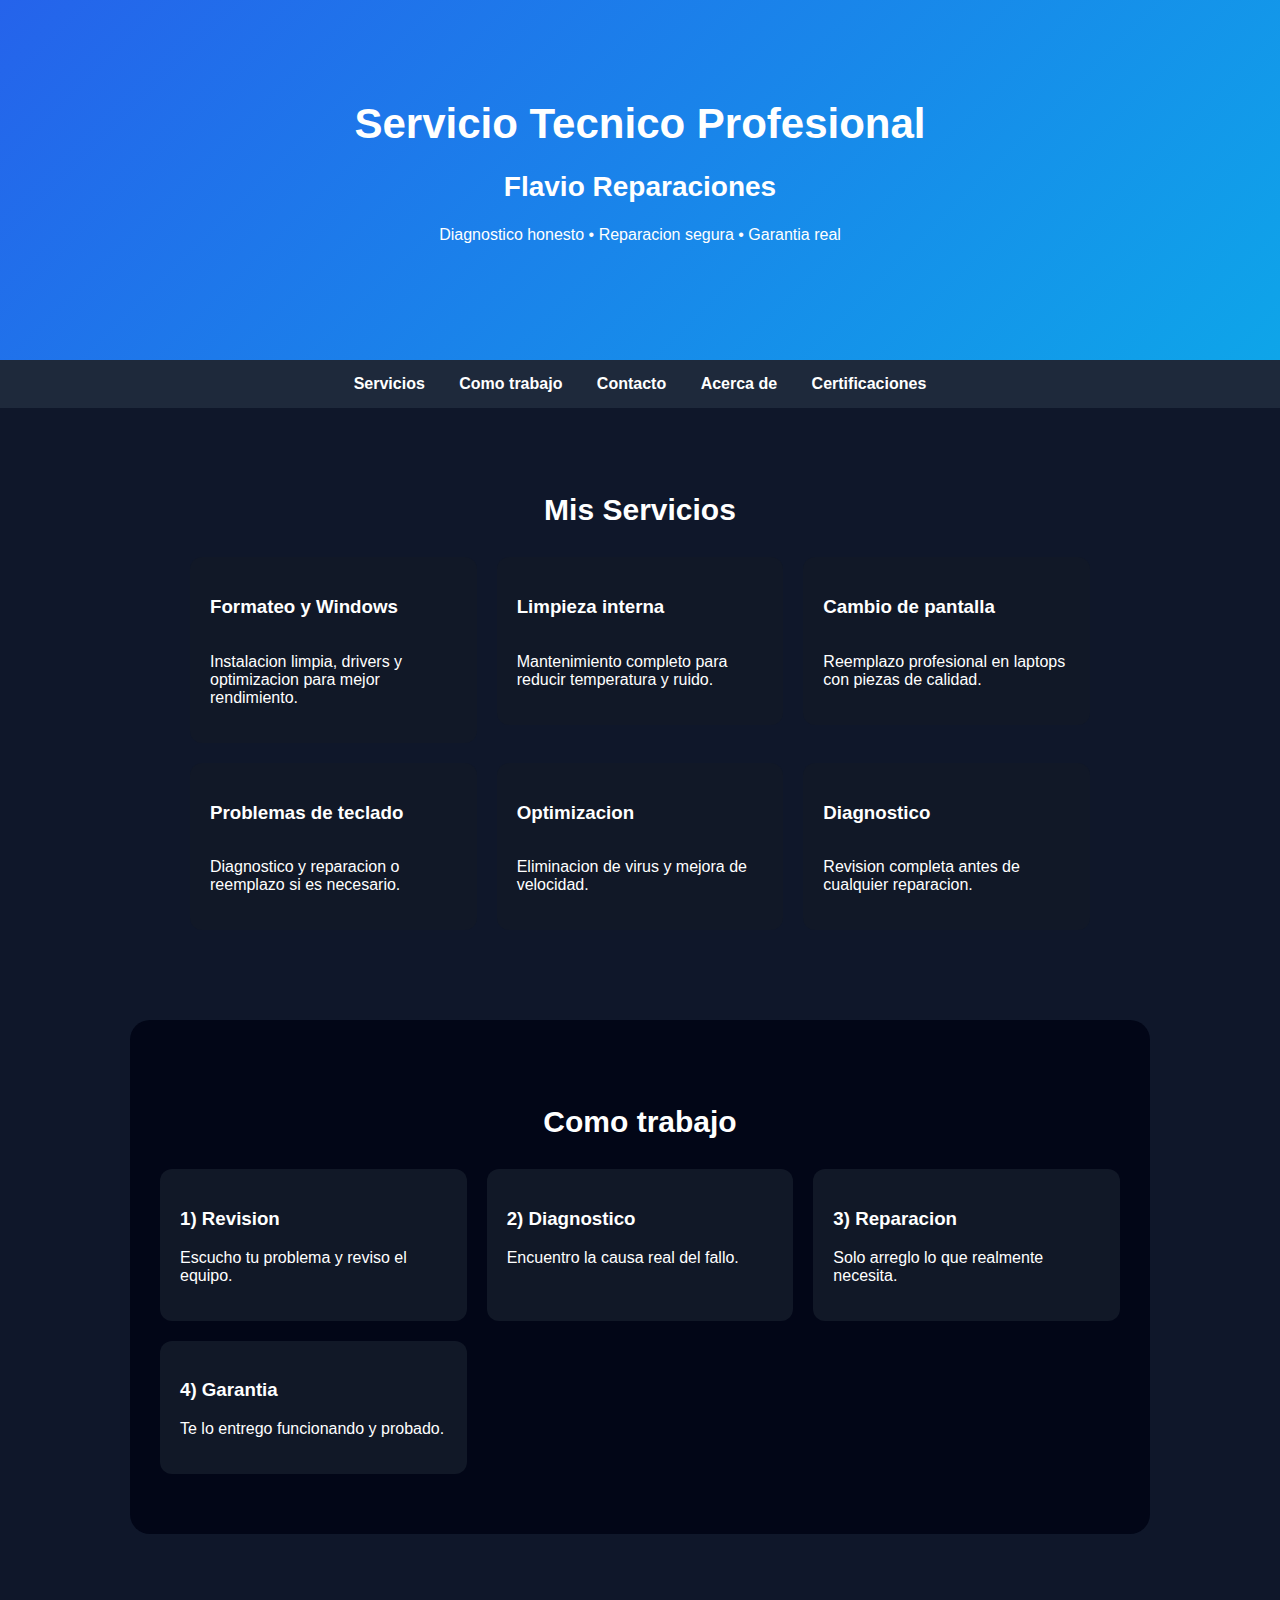
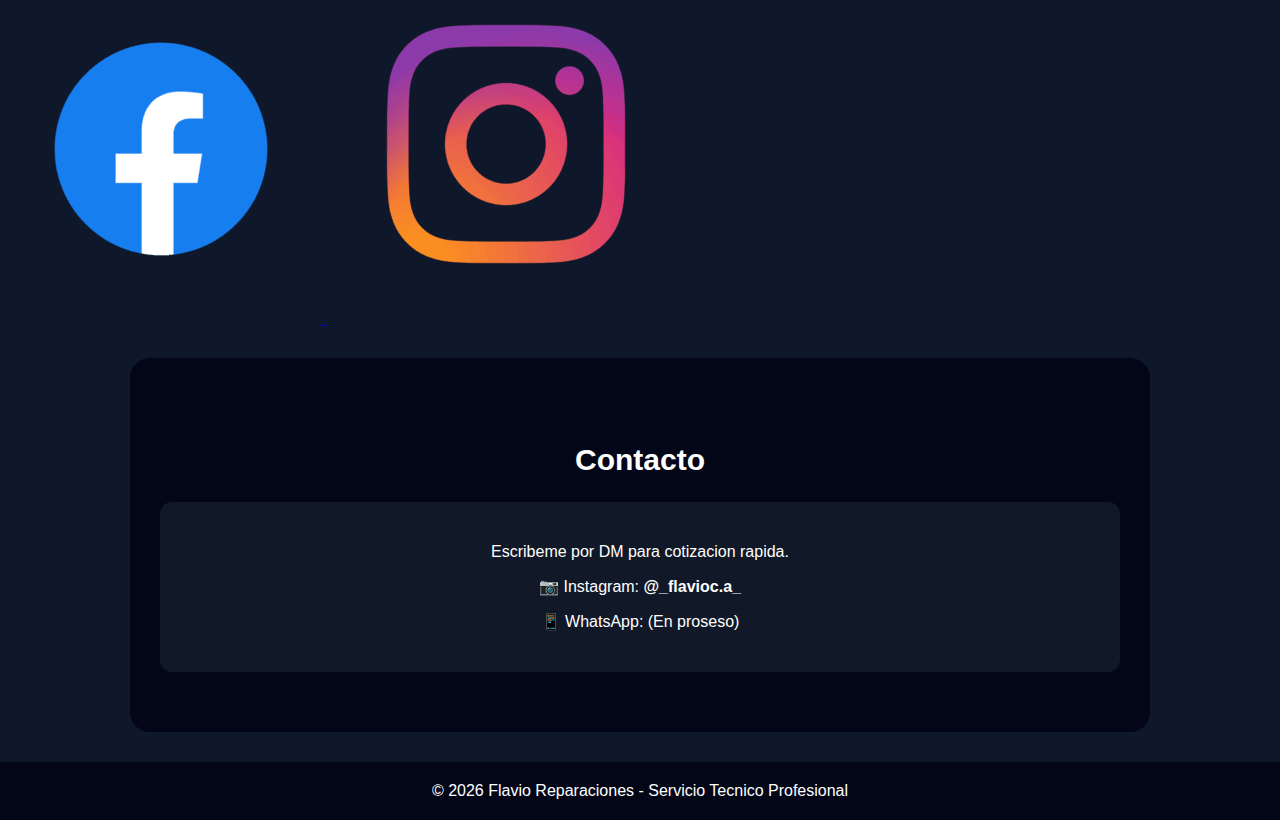
<file: index.html>
<!DOCTYPE html>
<html lang="es">
<head>
<meta charset="UTF-8">
<meta name="viewport" content="width=device-width, initial-scale=1.0">
<title>Flavio - Servicio Tecnico</title>
<link rel="stylesheet" href="style.css">
</head>

<body>
<div class="page-overlay"></div>


<header class="hero" id="inicio">
  <div class="hero-content">
    <h1>Servicio Tecnico Profesional</h1>
    <h2>Flavio Reparaciones</h2>
    <p>Diagnostico honesto • Reparacion segura • Garantia real</p>
  </div>
</header>

<nav class="menu">
  <a href="#servicios">Servicios</a>
  <a href="#proceso">Como trabajo</a>
  <a href="#contacto">Contacto</a>
  <a href="acercaDe.html">Acerca de</a>
  <a href="certificaciones.html">Certificaciones</a>
</nav>


<main>

<section id="servicios">
  <h2 class="titulo">Mis Servicios</h2>

<div class="grid">

<a class="card-wsp"
   href="https://wa.me/51931467173?text=Hola%20Flavio,%20necesito%20formateo%20e%20instalacion%20de%20Windows."
   target="_blank">

  <div class="card card-arrow">
    <div class="card-header">
      <h3>Formateo y Windows</h3>
      <span class="arrow">→</span>
    </div>
    <p>Instalacion limpia, drivers y optimizacion para mejor rendimiento.</p>
  </div>
</a>


<a class="card-wsp"
   href="https://wa.me/51931467173?text=Hola%20Flavio,%20quiero%20una%20limpieza%20interna%20de%20mi%20equipo."
   target="_blank">

  <div class="card">
    <div class="card-header">
      <h3>Limpieza interna</h3>
      <span class="arrow">→</span>
    </div>
    <p>Mantenimiento completo para reducir temperatura y ruido.</p>
  </div>
</a>

<a class="card-wsp"
   href="https://wa.me/51931467173?text=Hola%20Flavio,%20necesito%20cambiar%20la%20pantalla%20de%20mi%20laptop."
   target="_blank">

  <div class="card">
    <div class="card-header">
      <h3>Cambio de pantalla</h3>
      <span class="arrow">→</span>
    </div>
    <p>Reemplazo profesional en laptops con piezas de calidad.</p>
  </div>
</a>

<a class="card-wsp"
   href="https://wa.me/51931467173?text=Hola%20Flavio,%20tengo%20problemas%20con%20el%20teclado%20de%20mi%20laptop."
   target="_blank">

  <div class="card card-arrow">
    <div class="card-header">
      <h3>Problemas de teclado</h3>
      <span class="arrow">→</span>
    </div>
    <p>Diagnostico y reparacion o reemplazo si es necesario.</p>
  </div>
</a>


<a class="card-wsp"
   href="https://wa.me/51931467173?text=Hola%20Flavio,%20quiero%20optimizar%20mi%20computadora%20para%20que%20sea%20mas%20rapida."
   target="_blank">

  <div class="card">
    <div class="card-header">
      <h3>Optimizacion</h3>
      <span class="arrow">→</span>
    </div>
    <p>Eliminacion de virus y mejora de velocidad.</p>
  </div>
</a>

<a class="card-wsp"
   href="https://wa.me/51931467173?text=Hola%20Flavio,%20quiero%20un%20diagnostico%20completo%20de%20mi%20equipo."
   target="_blank">

  <div class="card">
    <div class="card-header">
      <h3>Diagnostico</h3>
      <span class="arrow">→</span>
    </div>
    <p>Revision completa antes de cualquier reparacion.</p>
  </div>
</a>
</div>
</section>

<section id="proceso" class="oscuro">
  <h2 class="titulo">Como trabajo</h2>

  <div class="grid">
    <div class="paso">
      <h3>1) Revision</h3>
      <p>Escucho tu problema y reviso el equipo.</p>
    </div>

    <div class="paso">
      <h3>2) Diagnostico</h3>
      <p>Encuentro la causa real del fallo.</p>
    </div>

    <div class="paso">
      <h3>3) Reparacion</h3>
      <p>Solo arreglo lo que realmente necesita.</p>
    </div>

    <div class="paso">
      <h3>4) Garantia</h3>
      <p>Te lo entrego funcionando y probado.</p>
    </div>
  </div>
</section>

<a class="social-float facebook"
href="https://www.facebook.com/share/1C9RyuchHD/"
target="_blank">
<img src="facebook.png" alt="Facebook">
</a>

<a class="social-float instagram"
href="https://www.instagram.com/_flavioc.a_/"
target="_blank">
<img src="instagram.png" alt="Instagram">
</a>

<section id="contacto" class="oscuro">
  <h2 class="titulo">Contacto</h2>

  <div class="contacto-box">
    <p>Escribeme por DM para cotizacion rapida.</p>
    <p>📷 Instagram: <strong>@_flavioc.a_</strong></p>
    <p>📱 WhatsApp: (En proseso)</p>
  </div>
</section>


</main>

<footer>
  © 2026 Flavio Reparaciones - Servicio Tecnico Profesional
</footer>

<script src="script.js"></script>
</body>
</html>
</file>
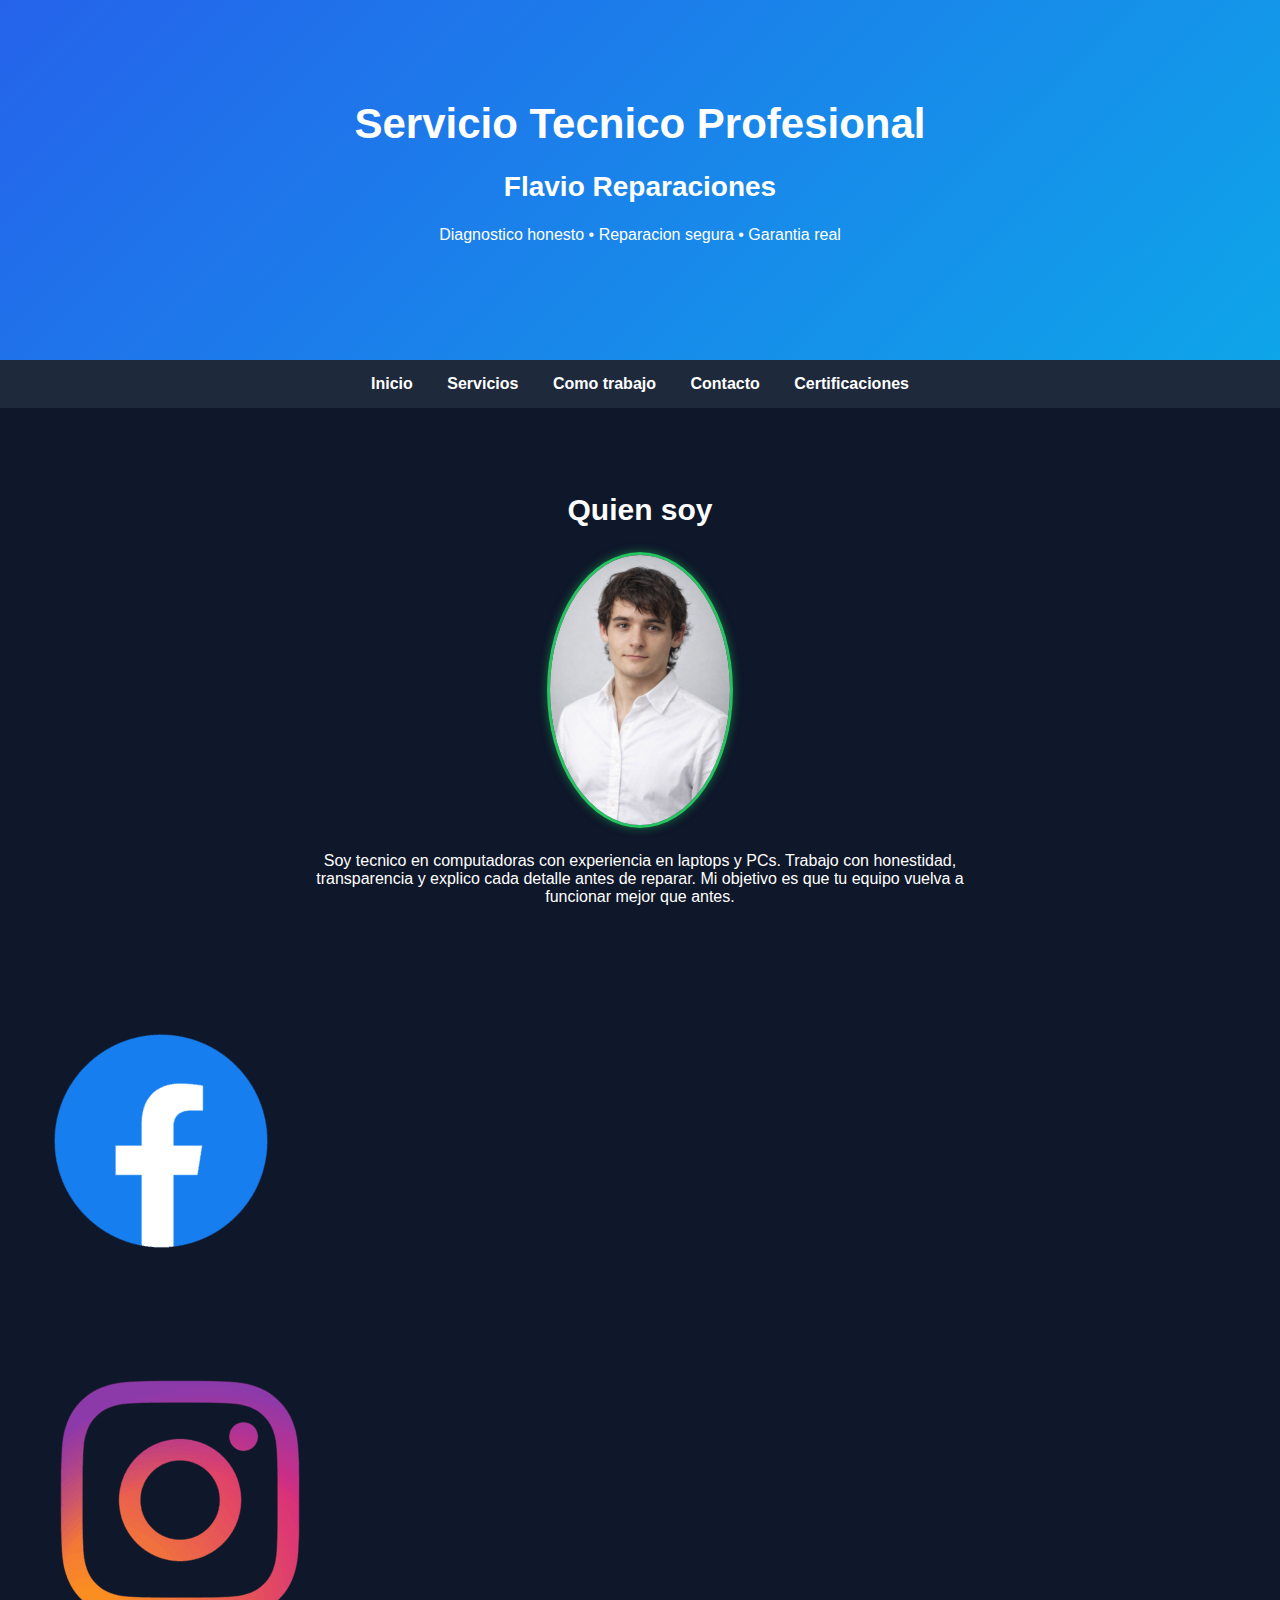
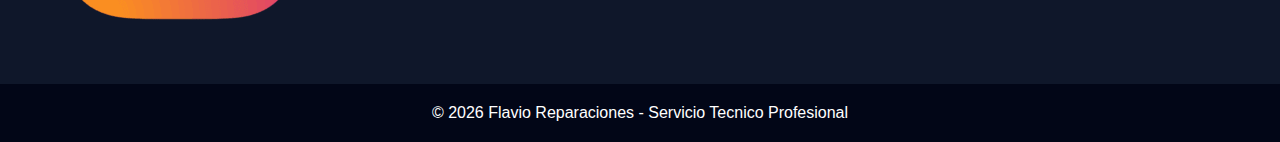
<file: acercaDe.html>
<!DOCTYPE html>
<html lang="es">
<head>
<meta charset="UTF-8">
<meta name="viewport" content="width=device-width, initial-scale=1.0">
<title>Acerca de Flavio</title>
<link rel="stylesheet" href="style.css">
</head>
<body>
<div class="page-overlay"></div>


<header class="hero" id="inicio">
  <div class="hero-content">
    <h1>Servicio Tecnico Profesional</h1>
    <h2>Flavio Reparaciones</h2>
    <p>Diagnostico honesto • Reparacion segura • Garantia real</p>
  </div>
</header>

<nav class="menu">
  <a href="index.html">Inicio</a>
  <a href="index.html#servicios">Servicios</a>
  <a href="index.html#proceso">Como trabajo</a>
  <a href="index.html#contacto">Contacto</a>
  <a href="certificaciones.html">Certificaciones</a>
</nav>


<section>
  <h2 class="titulo">Quien soy</h2>

  <div style="text-align:center; margin-bottom:20px;">
    <img 
      src="selfPhotoPerfil .png" 
      alt="Flavio tecnico de computadoras"
      style="
        width: 180px;
        border-radius: 50%;
        border: 3px solid #22c55e;
        box-shadow: 0 0 10px rgba(34,197,94,0.5);
      "
    >
  </div>

  <p style="max-width: 700px; margin:auto; text-align:center;">
    Soy tecnico en computadoras con experiencia en laptops y PCs.  
    Trabajo con honestidad, transparencia y explico cada detalle antes de reparar.  
    Mi objetivo es que tu equipo vuelva a funcionar mejor que antes.
  </p>
</section>

<a class="social-float facebook"
href="https://www.facebook.com/share/1C9RyuchHD/"
target="_blank">
<img src="facebook.png" alt="Facebook">
</a>

<a class="social-float instagram"
href="https://www.instagram.com/_flavioc.a_/"
target="_blank">
<img src="instagram.png" alt="Instagram">
</a>


<footer>
  © 2026 Flavio Reparaciones - Servicio Tecnico Profesional
</footer>

<script src="script.js"></script>
</body>
</html>
</file>
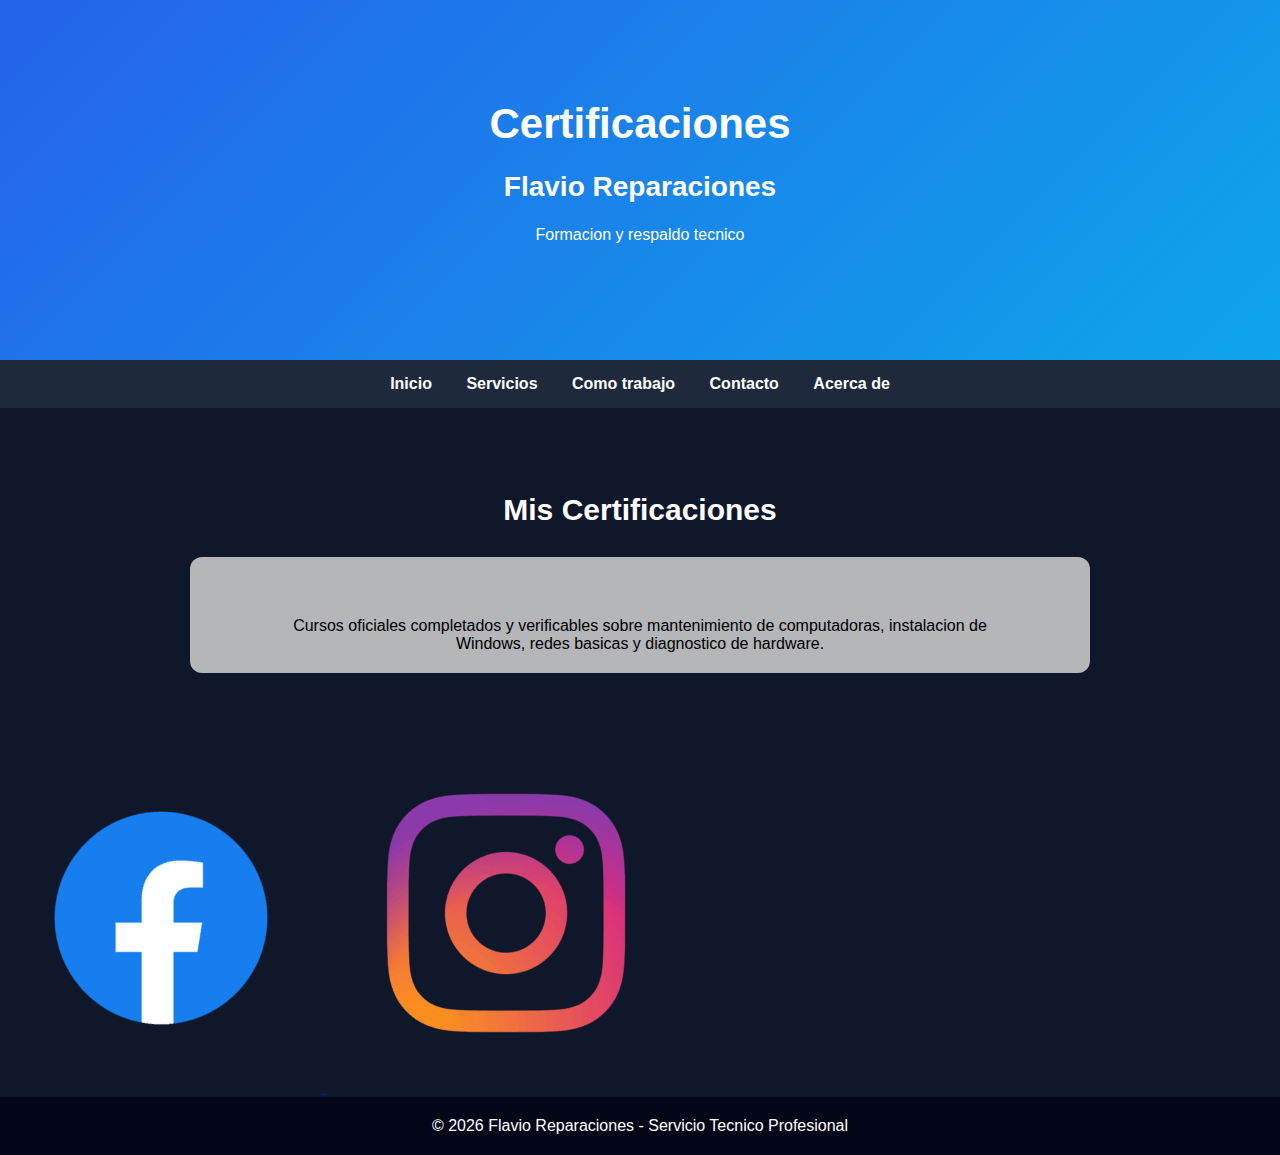
<file: certificaciones.html>
<!DOCTYPE html>
<html lang="es">
<head>
<meta charset="UTF-8">
<meta name="viewport" content="width=device-width, initial-scale=1.0">
<title>Certificaciones - Flavio</title>
<link rel="stylesheet" href="style.css">
</head>

<body>
<div class="page-overlay"></div>

<header class="hero" id="inicio">
  <div class="hero-content">
    <h1>Certificaciones</h1>
    <h2>Flavio Reparaciones</h2>
    <p>Formacion y respaldo tecnico</p>
  </div>
</header>

<nav class="menu">
  <a href="index.html">Inicio</a>
  <a href="index.html#servicios">Servicios</a>
  <a href="index.html#proceso">Como trabajo</a>
  <a href="index.html#contacto">Contacto</a>
  <a href="acercaDe.html">Acerca de</a>
</nav>

<main>

<section id="certificaciones">
  <h2 class="titulo">Mis Certificaciones</h2>

  <div class="grid">
        <div class="card">

        <div style="display:flex; gap:20px; justify-content:center; flex-wrap:wrap; margin:20px 0;">
            
            <div 
            data-iframe-width="350"
            data-iframe-height="270"
            data-share-badge-id="60ee8158-fa07-4563-a380-53e33faf3244"
            data-share-badge-host="https://www.credly.com">
            </div>

            <div 
            data-iframe-width="350"
            data-iframe-height="270"
            data-share-badge-id="31bce6dc-df24-468b-9084-4ed9a1732aca"
            data-share-badge-host="https://www.credly.com">
            </div>
  </div>

  <p style="text-align:center; max-width:700px; margin:auto;" class="colorOfText">
    Cursos oficiales completados y verificables sobre mantenimiento de computadoras, 
    instalacion de Windows, redes basicas y diagnostico de hardware.
  </p>
</div>

<!-- SOLO UN SCRIPT AL FINAL -->
<script type="text/javascript" async src="//cdn.credly.com/assets/utilities/embed.js"></script>

  </div>
</section>

<a class="social-float facebook"
href="https://www.facebook.com/share/1C9RyuchHD/"
target="_blank">
<img src="facebook.png" alt="Facebook">
</a>

<a class="social-float instagram"
href="https://www.instagram.com/_flavioc.a_/"
target="_blank">
<img src="instagram.png" alt="Instagram">
</a>

</main>

<footer>
  © 2026 Flavio Reparaciones - Servicio Tecnico Profesional
</footer>

<script src="script.js"></script>
</body>
</html>
</file>
<file: style.css>
html {
  scroll-behavior: smooth;
}

body {
  margin: 0;
  font-family: Arial, sans-serif;
  background: #0f172a;
  color: white;
}

/* HERO */
.hero {
  background: linear-gradient(135deg, #2563eb, #0ea5e9);
  padding: 100px 20px;
  text-align: center;
  transition: transform 0.5s ease;
}

.hero h1 {
  font-size: 42px;
  margin: 0;
}

.hero h2 {
  font-size: 28px;
}

/* BOTON PRINCIPAL */
.btn-principal {
  display: inline-block;
  margin-top: 20px;
  background: #22c55e;
  color: black;
  padding: 12px 18px;
  border-radius: 10px;
  text-decoration: none;
  font-weight: bold;
  transition: all 0.3s ease;
}

.btn-principal:hover {
  transform: scale(1.05);
  box-shadow: 0 0 15px rgba(34,197,94,0.7);
}

/* MENU FIJO */
.menu {
  position: sticky;
  top: 0;
  background: #1e293b;
  padding: 15px;
  text-align: center;
  z-index: 100;
}

.menu a {
  color: white;
  margin: 0 15px;
  text-decoration: none;
  font-weight: bold;
  transition: color 0.3s;
}

.menu a:hover {
  color: #22c55e;
}

/* SECCIONES */
section {
  padding: 60px 20px;
  max-width: 900px;
  margin: auto;
}

/* TITULOS */
.titulo {
  text-align: center;
  font-size: 30px;
}

/* GRID */
.grid {
  display: grid;
  grid-template-columns: repeat(auto-fit, minmax(250px, 1fr));
  gap: 20px;
  margin-top: 30px;
}

/* TARJETAS */
.card, .paso {
  background: #111827;
  padding: 20px;
  border-radius: 12px;
  transition: transform 0.3s ease, box-shadow 0.3s ease;
}

.card:hover, .paso:hover {
  transform: translateY(-5px);
  box-shadow: 0 10px 20px rgba(0,0,0,0.5);
}

/* SECCION OSCURA */
.oscuro {
  background: #020617;
  margin: 30px auto;        /* separacion arriba y abajo */
  border-radius: 20px;      /* bordes redondeados */
  max-width: 960px;         /* para que no ocupe todo el ancho */
  padding: 60px 30px;       /* mas aire por dentro */
}


/* SOBRE Y CONTACTO */
.sobre-box, .contacto-box {
  background: #111827;
  padding: 25px;
  border-radius: 12px;
  text-align: center;
}

/* BOTON */
button {
  margin-top: 15px;
  background: #22c55e;
  color: black;
  border: none;
  padding: 10px 15px;
  font-weight: bold;
  cursor: pointer;
  border-radius: 8px;
  transition: all 0.3s ease;
}

button:hover {
  transform: scale(1.05);
}

/* WHATSAPP FLOTANTE */
.whatsapp-float {
  position: fixed;
  bottom: 20px;
  right: 20px;
  background: #25D366;
  color: black;
  padding: 12px 15px;
  border-radius: 30px;
  text-decoration: none;
  font-weight: bold;
  box-shadow: 0 0 15px rgba(37,211,102,0.7);
  transition: transform 0.3s ease;
}

/* Instagram FLOTANTE */
.instagram-float {
  position: fixed;
  bottom: 70px;
  right: 20px;
  background: #e22b4d;
  color: black;
  padding: 12px 15px;
  border-radius: 30px;
  text-decoration: none;
  font-weight: bold;
  box-shadow: 0 0 15px rgba(226, 43, 77);
  transition: transform 0.3s ease;
}

.whatsapp-float:hover {
  transform: scale(1.1);
}

/* FOOTER */
footer {
  text-align: center;
  padding: 20px;
  background: #020617;
}

html, body {
  min-height: 100vh;
}

body {
  display: flex;
  flex-direction: column;
}

main {
  flex: 1;
}


/* ----- TRANSICION CON BLUR DIRECTA ----- */

.page-overlay {
  position: fixed;
  inset: 0;
  background: rgba(0, 0, 0, 0.05);   
  backdrop-filter: blur(8px);        
  z-index: 9999;
  opacity: 0;
  pointer-events: none;
  transition: opacity 0.4s ease-in-out;
}

.page-overlay.active {
  opacity: 1;
}



#certificaciones .card {
  background: #b4b6b9; /* un poco más claro que el resto */
}

.colorOfText {
    color: black;
}

.card-wsp {
  text-decoration: none;
  color: inherit;
  display: block;
}

.card-wsp:hover .card {
  transform: translateY(-5px) scale(1.02);
  box-shadow: 0 10px 20px rgba(0,0,0,0.6);
}

/* ----- FLECHA DE WHATSAPP EN TARJETAS ----- */

.card-header {
  display: flex;
  justify-content: space-between;
  align-items: center;
}

.arrow {
  color: green;
  font-size: 22px;
  opacity: 0;                 /* ← clave: oculta por defecto */
  transform: translateX(-5px);/* ← parte desde un poquito atras */
  transition: transform 0.3s ease, opacity 0.3s ease;
}

/* Aparece SOLO cuando pasas el mouse por ESA tarjeta */
.card-wsp:hover .arrow {
  opacity: 1;
  transform: translateX(6px);

/* ====== CORRECCION VISUAL EN MOVIL ====== */
@media (max-width: 768px) {

  .card-wsp {
    width: 100%;
  }

  .card-wsp .card {
    width: 100%;
  }

  /* Evita que el texto se vea azul o subrayado */
  .card-wsp h3,
  .card-wsp p {
    color: white;
    text-decoration: none;
  }

  /* Mantiene el formato de tarjeta en movil */
  .grid {
    grid-template-columns: 1fr;
  }

  /* Mantiene la flecha alineada correctamente */
  .card-header {
    width: 100%;
  }
}
</file>
